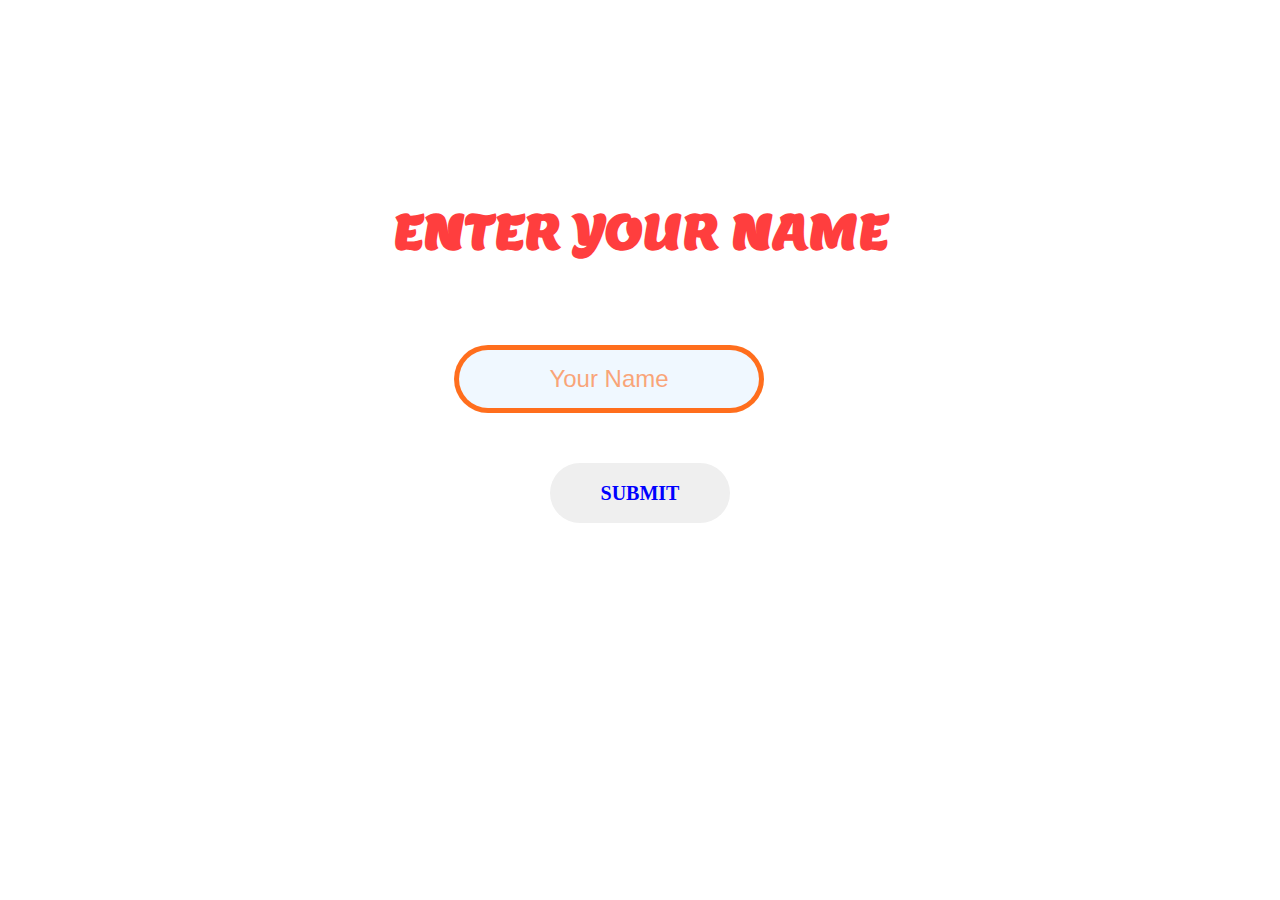
<file: index.html>
<!DOCTYPE html>
<html lang="en">
<head>
    <meta charset="UTF-8">
    <meta name="viewport" content="width=device-width, initial-scale=1.0">
    <title>WELCOME!!</title>
    <link rel="shortcut icon" href="rubik.png" type="image/x-icon">
    <link rel="stylesheet" href="index.css">
    <link href="https://fonts.googleapis.com/css2?family=Lemon&display=swap" rel="stylesheet">
</head>
<body>
    <h1 id="enter">ENTER YOUR NAME</h1>
    <div class="inp-border a1" id="boxx">
        <input placeholder="Your Name" name="name1" type="text" id="input" onchange="getval()">
    </div><br>
    <button id="submit" onclick="getval(); removv()">SUBMIT</button>
    
    <script src="index.js"> </script>
</body>
</html>
</file>
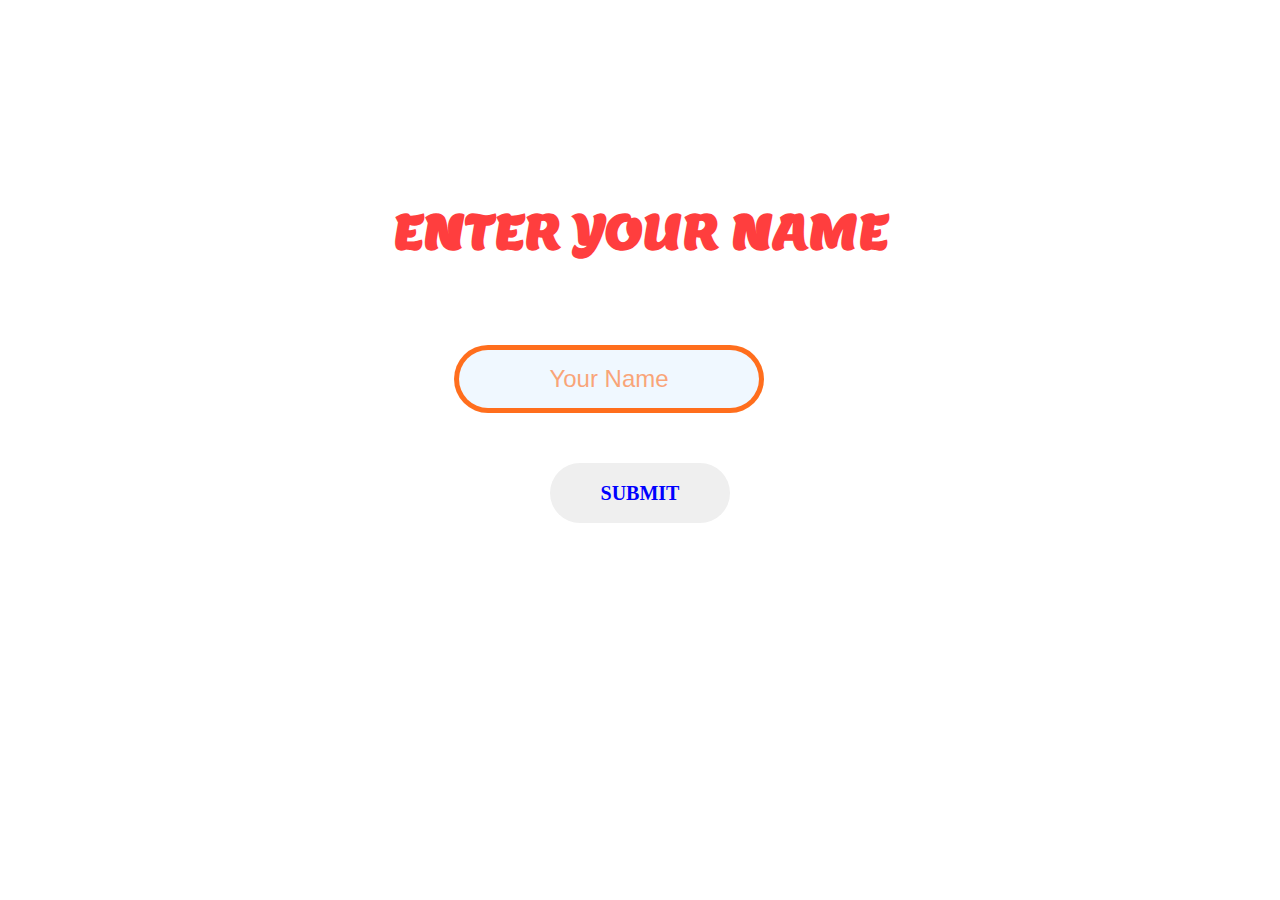
<file: index0.html>
<!DOCTYPE html>
<html lang="en">
<head>
    <meta charset="UTF-8">
    <meta name="viewport" content="width=device-width, initial-scale=1.0">
    <title>WELCOME!!</title>
    <link rel="shortcut icon" href="rubik.png" type="image/x-icon">
    <link rel="stylesheet" href="index0.css">
    <link href="https://fonts.googleapis.com/css2?family=Lemon&display=swap" rel="stylesheet">
</head>
<body>
    <h1 id="enter">ENTER YOUR NAME</h1>
    <div class="inp-border a1" id="boxx">
        <input placeholder="Your Name" name="name1" type="text" id="input" onchange="getval()">
    </div><br>
    <button id="submit" onclick="getval(); removv()">SUBMIT</button>
    
    <script src="index0.js"> </script>
</body>
</html>
</file>
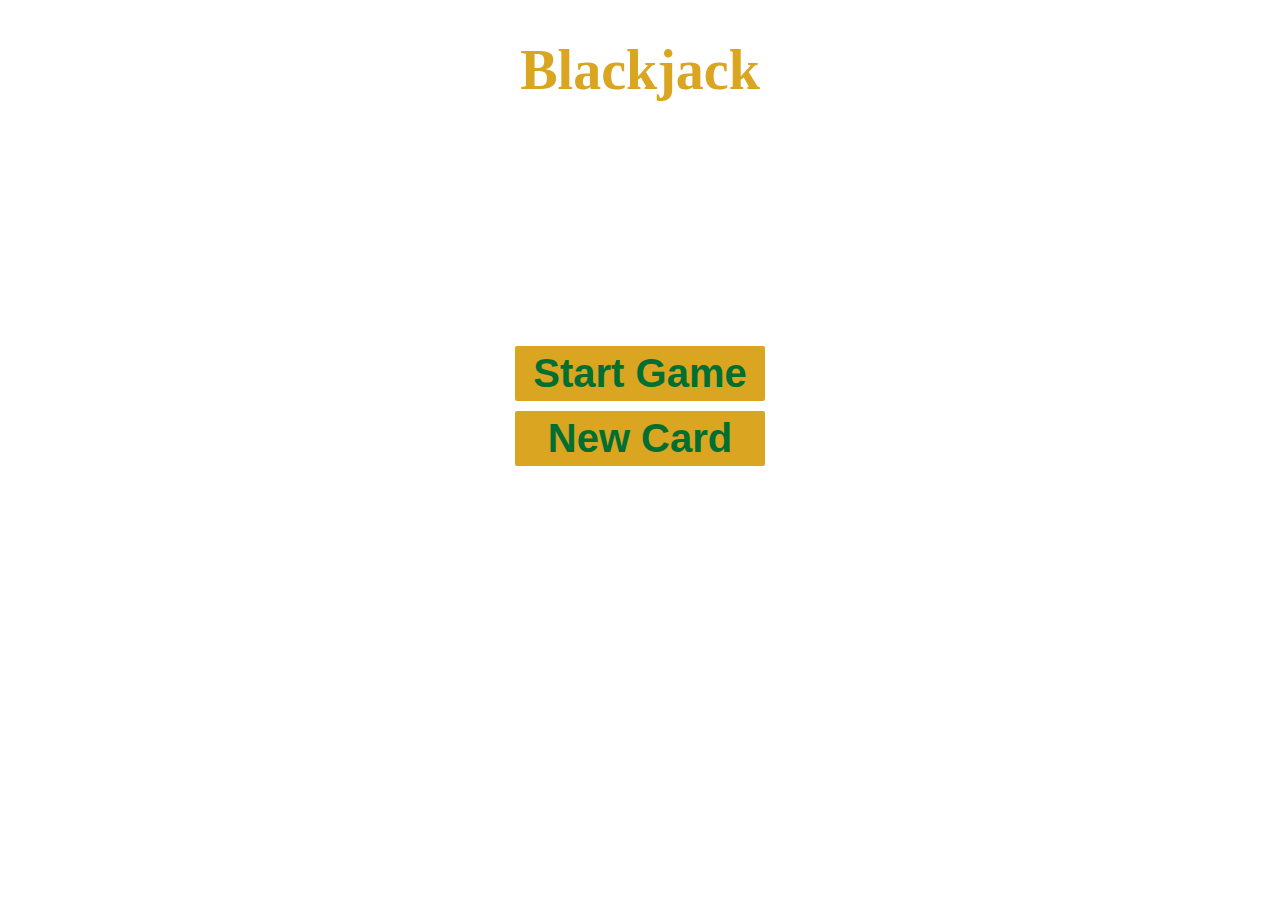
<file: index1.html>
<!DOCTYPE html>
<html lang="en" dir="ltr">
  <head>
    <meta charset="utf-8">
    <title>BlackJack</title>
    <link rel="shortcut icon" href="rubik.png" type="image/x-icon">
    <link rel="stylesheet" href="index1.css">
  </head>
  <body>
    <h1>Blackjack</h1>
    <p id="message-el">
      Want to play a round?
    </p>
    <p id="message-el1">
      Cards:
    </p>
    <p id="message-el2">
      Sum:
    </p>
    <button type="button" name="button" onclick="startGame()" id="start">Start Game</button><br>
    <button type="button" name="button" onclick="newCard()" id="start1">New Card</button>
    <p id="player-el">
      
    </p>

    <script type="text/javascript" src ="index1.js">

    </script>
  </body>
</html>
</file>
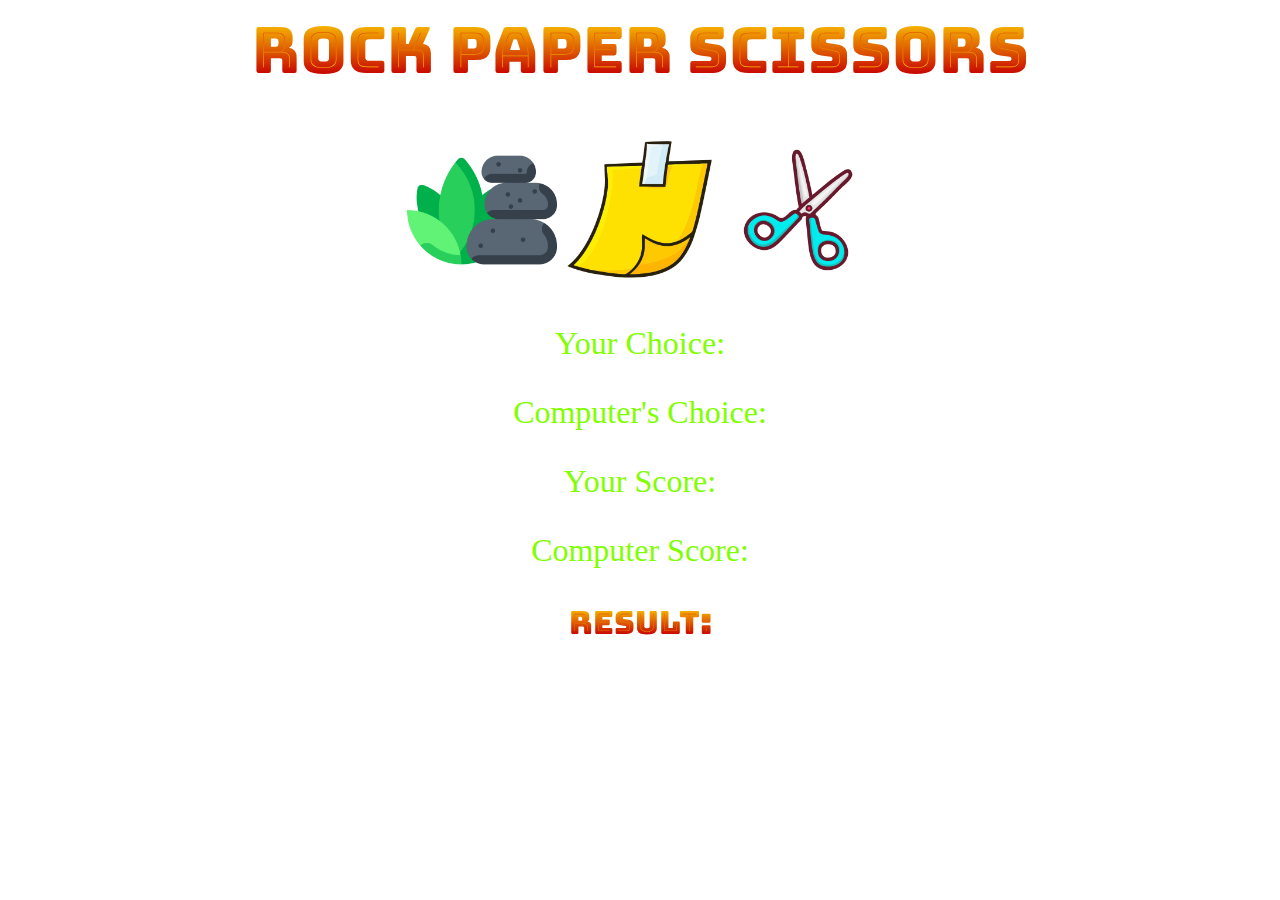
<file: index2.html>
<html lang="en" dir="ltr">
  <head>
    <meta charset="utf-8">
    <title>ROCK-PAPER-SCISSORS</title>
    <link rel="shortcut icon" href="rubik.png" type="image/x-icon">
    <link rel="stylesheet" href="index2.css">
    <link href="https://fonts.googleapis.com/css2?family=Bungee+Spice&display=swap" rel="stylesheet">
  </head>
  <body>
    <h1>ROCK  PAPER  SCISSORS</h1>
    <img class="img1" src="spa.png" alt="rock" width="150px" onclick= "startGame1()">
    <img src="sticky-note.png" alt="paper" width="150px" onclick="startGame2()">
    <img src="scissor.png" alt="scissor" width="150px" onclick="startGame3()">
    <p id="yourChoice">Your Choice: </p>
    <p id="compChoice">Computer's Choice: </p>
    <p id="yourScore">Your Score: </p>
    <p id="compScore">Computer Score: </p>
    <p id="final">RESULT:</p>
    <script type="text/javascript" src ="index2.js"> </script>

  </body>
</file>
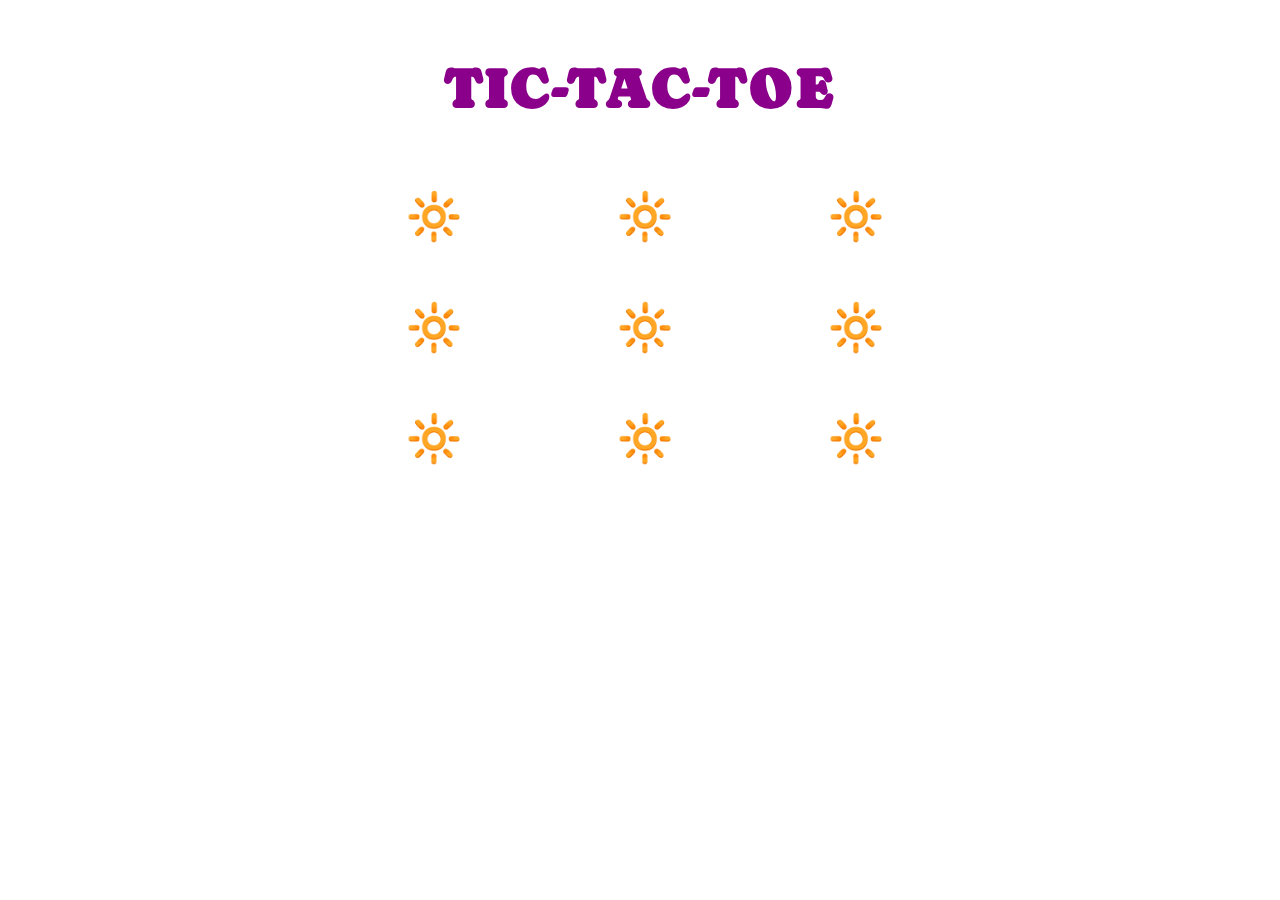
<file: index3.html>
<!DOCTYPE html>
<html lang="en">
<head>
    <meta charset="UTF-8">
    <meta name="viewport" content="width=device-width, initial-scale=1.0">
    <title>Tic-Tac-Toe</title>
    <link rel="shortcut icon" href="rubik.png" type="image/x-icon">
    <link rel="stylesheet" href="index3.css">
    <link href="https://fonts.googleapis.com/css2?family=Caprasimo&display=swap" rel="stylesheet">

</head>
<body>
    <p class="heading">TIC-TAC-TOE</p>
    
    <div class="grid-container">
        <div id="b1" onclick="fun_1();fun()">🔆</div>
        <div id="b2" onclick="fun_2();fun()">🔆</div>
        <div id="b3" onclick="fun_3();fun()">🔆</div>  
        <div id="b4" onclick="fun_4();fun()">🔆</div>
        <div id="b5" onclick="fun_5();fun()">🔆</div>
        <div id="b6" onclick="fun_6();fun()">🔆</div>  
        <div id="b7" onclick="fun_7();fun()">🔆</div>
        <div id="b8" onclick="fun_8();fun()">🔆</div>
        <div id="b9" onclick="fun_9();fun()">🔆</div>  
      </div>
    <p id="p1">Player X:</p>
    <p id="p2">Player O:</p>
    <p id="result">Result:</p>
    <script src="index3.js"></script>
</body>
</html>
</file>
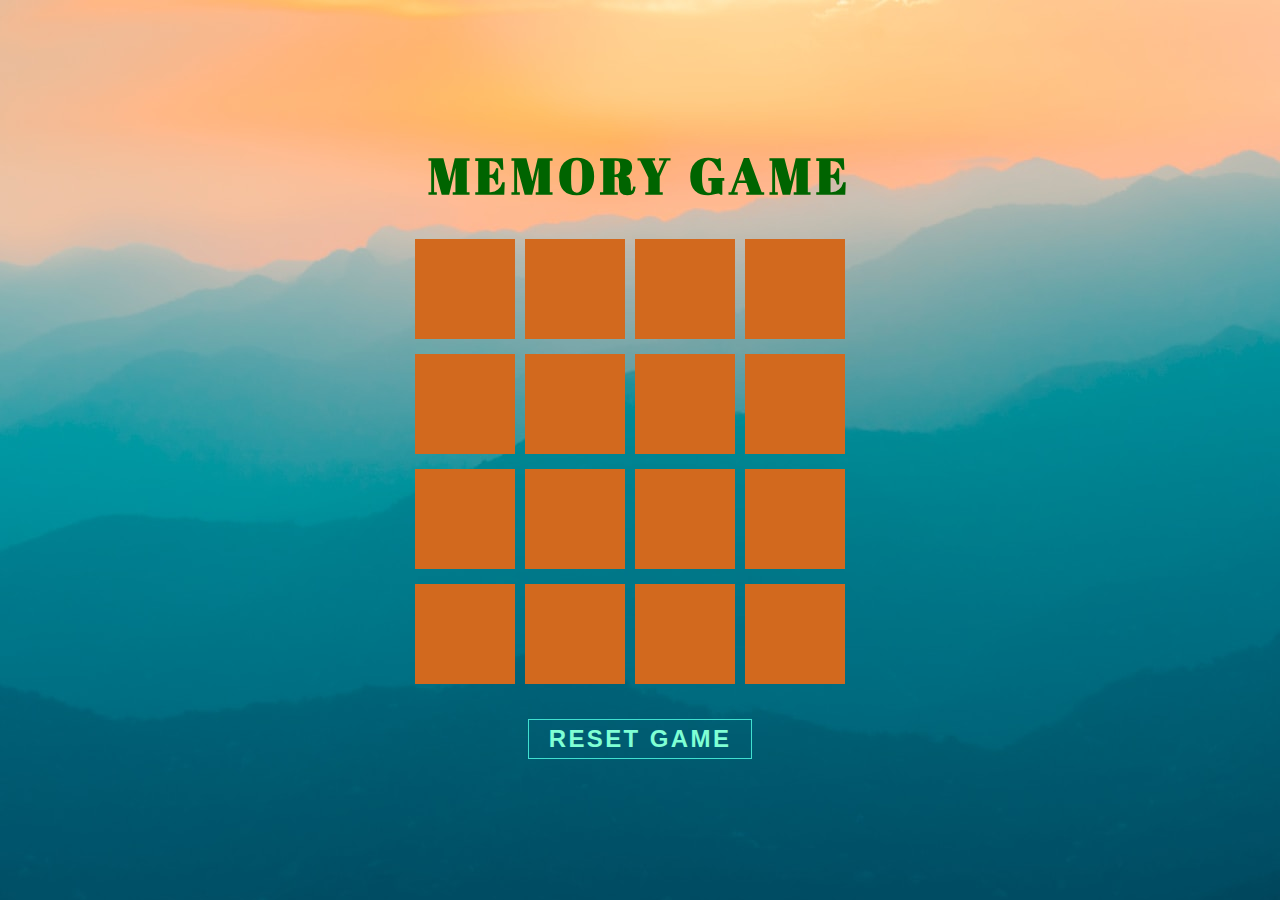
<file: index4.html>
<!DOCTYPE html>
<html lang="en">
<head>
    <meta charset="UTF-8">
    <meta name="viewport" content="width=device-width, initial-scale=1.0">
    <title>Memory-Game</title>
    <link rel="shortcut icon" href="rubik.png" type="image/x-icon">
    <link rel="stylesheet" href="index4.css">
    <link href="https://fonts.googleapis.com/css2?family=Abril+Fatface&family=Bungee+Spice&display=swap" rel="stylesheet">
</head>
<body>
    <div class="container">
        <h2>Memory Game</h2>
        <div class="game"></div>
        
        <button class="reset" onclick="window.location.reload()">Reset Game</button>
    </div>
    <script src="index4.js"></script>
</body>
</html>
</file>
<file: index.css>
*{
    text-align: center;
    background-image: url(https://cutewallpaper.org/27/black-and-purple-wallpaper-gif/needs-more-gamzee-purple-aesthetic-purple-black-background-wallpaper.gif);
    
}
#enter{
    margin-top: 150px;
    font-size: 3em;
    font-weight: bold;
    position: relative;
    top: 50px;
    color:#ff3e3e;
    font-family: 'Lemon', cursive;
    letter-spacing: 10%;
}

.inp-border {
    padding: 5px;
    margin: 2em 1em;
    border-radius: 50px;
    max-width: 300px;
    position: relative;
    left : 430px;
    top: 100px;
  }
  @media screen and (max-width:700px) {
    .inp-border{
      position: relative;
      left: 30px;
        max-width: 275px;
    }
  }
  #input {
    text-align: center;
    padding: 15px;
    outline: none;
    border: double 0;
    background:aliceblue;
    border-radius: 50px;
    position: relative;
    box-sizing: border-box;
    display: block;
    width: 100%;
    font-size: 1.5rem;
    
  }
  
  .a1 {
    background: linear-gradient(
      330.28deg,
      #ff6e1d 100%,
      #ff6e1d 100%,
      #ff6e1d 100%
    );
    
  }
  
  .a1 > input {
    color: #caab98;
  }
  
  .a1 > input::placeholder {
    color: #ff6e1d;
    opacity: 0.6;
  }
  
  .inp-border:focus-within {
    background: linear-gradient(
      330.28deg,
      #2cfff2 0%,
      #1e78ff 30.73%,
      #ff54a6 55.73%,
      #ff6e1d 79.17%,
      #ff3e3e 100%
    );
  }
  
  .inp-border:hover {
    background: linear-gradient(
      330.28deg,
      #2cfff2 0%,
      #1e78ff 30.73%,
      #ff54a6 55.73%,
      #ff6e1d 79.17%,
      #ff3e3e 100%
    );
  }
#submit{
  position: relative;
  top: 100px;
}

button {
  width: 9em;
  height: 3em;
  border-radius: 30em;
  font-size: 20px;
  font-family: inherit;
  font-weight: bold;
  border: none;
  position: relative;
  overflow: hidden;
  z-index: 1;
  color:blue;
  box-shadow: 6px 6px 12px white,
              -6px -6px 12px #ffffff;
 }
 
 button::before {
  content: '';
  width: 0;
  height: 3em;
  border-radius: 30em;
  position: absolute;
  top: 0;
  left: 0;
  background-image: linear-gradient(to right, #0fd850 0%, #f9f047 100%);
  transition: .5s ease;
  display: block;
  z-index: -1;
 }
 
 button:hover::before {
  width: 9em;
 }
</file>
<file: index0.css>
*{
    text-align: center;
    background-image: url(https://cutewallpaper.org/27/black-and-purple-wallpaper-gif/needs-more-gamzee-purple-aesthetic-purple-black-background-wallpaper.gif);
    
}
#enter{
    margin-top: 150px;
    font-size: 3em;
    font-weight: bold;
    position: relative;
    top: 50px;
    color:#ff3e3e;
    font-family: 'Lemon', cursive;
    letter-spacing: 10%;
}

.inp-border {
    padding: 5px;
    margin: 2em 1em;
    border-radius: 50px;
    max-width: 300px;
    position: relative;
    left : 430px;
    top: 100px;
  }
  @media screen and (max-width:700px) {
    .inp-border{
      position: relative;
      left: 100px;
    }
  }
  #input {
    text-align: center;
    padding: 15px;
    outline: none;
    border: double 0;
    background:aliceblue;
    border-radius: 50px;
    position: relative;
    box-sizing: border-box;
    display: block;
    width: 100%;
    font-size: 1.5rem;
    
  }
  
  .a1 {
    background: linear-gradient(
      330.28deg,
      #ff6e1d 100%,
      #ff6e1d 100%,
      #ff6e1d 100%
    );
    
  }
  
  .a1 > input {
    color: #caab98;
  }
  
  .a1 > input::placeholder {
    color: #ff6e1d;
    opacity: 0.6;
  }
  
  .inp-border:focus-within {
    background: linear-gradient(
      330.28deg,
      #2cfff2 0%,
      #1e78ff 30.73%,
      #ff54a6 55.73%,
      #ff6e1d 79.17%,
      #ff3e3e 100%
    );
  }
  
  .inp-border:hover {
    background: linear-gradient(
      330.28deg,
      #2cfff2 0%,
      #1e78ff 30.73%,
      #ff54a6 55.73%,
      #ff6e1d 79.17%,
      #ff3e3e 100%
    );
  }
#submit{
  position: relative;
  top: 100px;
}

button {
  width: 9em;
  height: 3em;
  border-radius: 30em;
  font-size: 20px;
  font-family: inherit;
  font-weight: bold;
  border: none;
  position: relative;
  overflow: hidden;
  z-index: 1;
  color:blue;
  box-shadow: 6px 6px 12px white,
              -6px -6px 12px #ffffff;
 }
 
 button::before {
  content: '';
  width: 0;
  height: 3em;
  border-radius: 30em;
  position: absolute;
  top: 0;
  left: 0;
  background-image: linear-gradient(to right, #0fd850 0%, #f9f047 100%);
  transition: .5s ease;
  display: block;
  z-index: -1;
 }
 
 button:hover::before {
  width: 9em;
 }
</file>
<file: index1.css>
body{
  text-align: center;
  background-image: url(https://images.pexels.com/photos/114979/pexels-photo-114979.jpeg?auto=compress&cs=tinysrgb&w=1260&h=750&dpr=2);
  font-weight: bold;
}
h1{
  color: goldenrod;
  font-size: 3.5em;
}
#message-el{
  color: white;
  font-size: 2em;
  font-style: italic;
}
#message-el1{
  color: white;
  font-size: 2em;
  font-style: italic;
}
#message-el2{
  color: white;
  font-size: 2em;
  font-style: italic;
}
#start{
  color: #016f32;
  width: 250px;
  background-color: goldenrod;
  font-size: 2.5em;
  padding-top: 5px;
  padding-bottom: 5px;
  font-weight: bold;
  border: none;
  border-radius: 2px;
}
#start1{
  color: #016f32;
  width: 250px;
  background-color: goldenrod;
  font-size: 2.5em;
  padding-top: 5px;
  padding-bottom: 5px;
  font-weight: bold;
  border: none;
  border-radius: 2px;
  margin-top: 10px;
}
</file>
<file: index2.css>
body{
    background-image: url(https://wallpapers.com/images/hd/dark-blue-paint-strokes-1rsfpmx7gtht9j79.jpg);
    text-align: center;
    color: chartreuse;
    font-size: 2em;
}
h1{
    font-size: 2em;
    font-weight: bold;
    color: blueviolet;
    text-align: center;
    font-family: 'Bungee Spice', cursive;
}
#final{
    font-family: 'Bungee Spice', cursive;
}
</file>
<file: index3.css>
body{
    background-image: url(https://www.teahub.io/photos/full/329-3294149_cool-dark-blue-background-cool-blue-gradient-background.jpg);
}
.heading{
    font-size: 3.5em;
    text-align: center;
    font-family: 'Caprasimo', cursive;
    font-weight: bold;
    letter-spacing: 2px;
    color: darkmagenta;
}

.grid-container {
    display: grid;
    grid-template-columns: auto auto auto;
    background-color:102C57;
    padding: 5px;
    width: 50%;
    margin-left: 25%;
    margin-bottom: 5%;
    position: relative;
    bottom: 20px;
  }
@media screen and (max-width:500px){
    .grid-container{
        margin-left: 10%;
        width: 40%;
    }
}
#b1, #b2, #b3, #b4, #b4, #b5, #b6, #b7, #b8, #b9{
    padding: 25px;
    font-size: 45px;
    text-align: center;
    border: 4px solid white;
    
}
#b1:hover ,#b2:hover,#b3:hover,#b4:hover,#b5:hover,#b6:hover,#b7:hover,#b8:hover,#b9:hover {
    transform: rotateZ(7deg);
    cursor:grabbing;
}
#p1{
    margin-left: 25%;
    font-size: 1.5em;
    font-family: 'Lobster', cursive;
    color:white;
    position: relative;
    bottom: 40px;
    font-weight: bold;
}

#p2{
    margin-left: 70%;
    position: relative;
    bottom: 95px;
    font-size: 1.5em;
    font-family: 'Lobster', cursive;
    color:white;
    font-weight: bold;
}

#result{
    margin-left: 48%;
    font-size: 2em;
    position: relative;
    bottom: 120px;
    font-family: 'Lobster', cursive;
    color:white;
    font-weight: bold;
}
</file>
<file: index4.css>
*
{
    margin: 0;
    padding: 0;
    box-sizing: border-box;
}
body{
    display: flex;
    justify-content: center;
    align-items: center;
    min-height: 100vh;
    background-image: url(img2.jpg);
}
.container{
    position: relative;
    display: flex;
    justify-content: center;
    align-items: center;
    flex-direction: column;
    gap: 30px;
    padding: 40px 60px;
}
h2{
    font-size: 50px;
    text-transform: uppercase;
    letter-spacing: 0.1em;
    font-family: 'Abril Fatface', cursive;
    color: darkgreen;
}
.reset{
    color: aquamarine;
    padding: 5px 20px;
    border:1px solid turquoise;
    font-size: 1.5em;
    letter-spacing: 0.1em;
    text-transform: uppercase;
    cursor: pointer;
    font-weight: 600;
    background: none;
}
.reset:focus{
    color: blue;
    background-color: chartreuse;
}
.game{
    width: 450px;
    height: 450px;
    display: flex;
    flex-wrap: wrap;
    gap: 10px;
    transform-style: preserve-3d;
    perspective: 500px;
}
.item{
    position: relative;
    width: 100px;
    height: 100px;
    display: flex;
    justify-content: center;
    align-items: center;
    font-size: 3em;
    background-color: blueviolet;
    transform: rotateY(180deg);
    transition: 0.25s;
}
.item.boxOpen{
    transform: rotateY(0deg)
}
.item::after{
    content: '';
    position: absolute;
    inset:0;
    background-color: chocolate;
    transition: 0.25s;
    transform: rotateY(0deg);
    backface-visibility: hidden;
}
.boxOpen:after,
.boxMatch:after{
    transform: rotateY(180deg);
}
</file>
